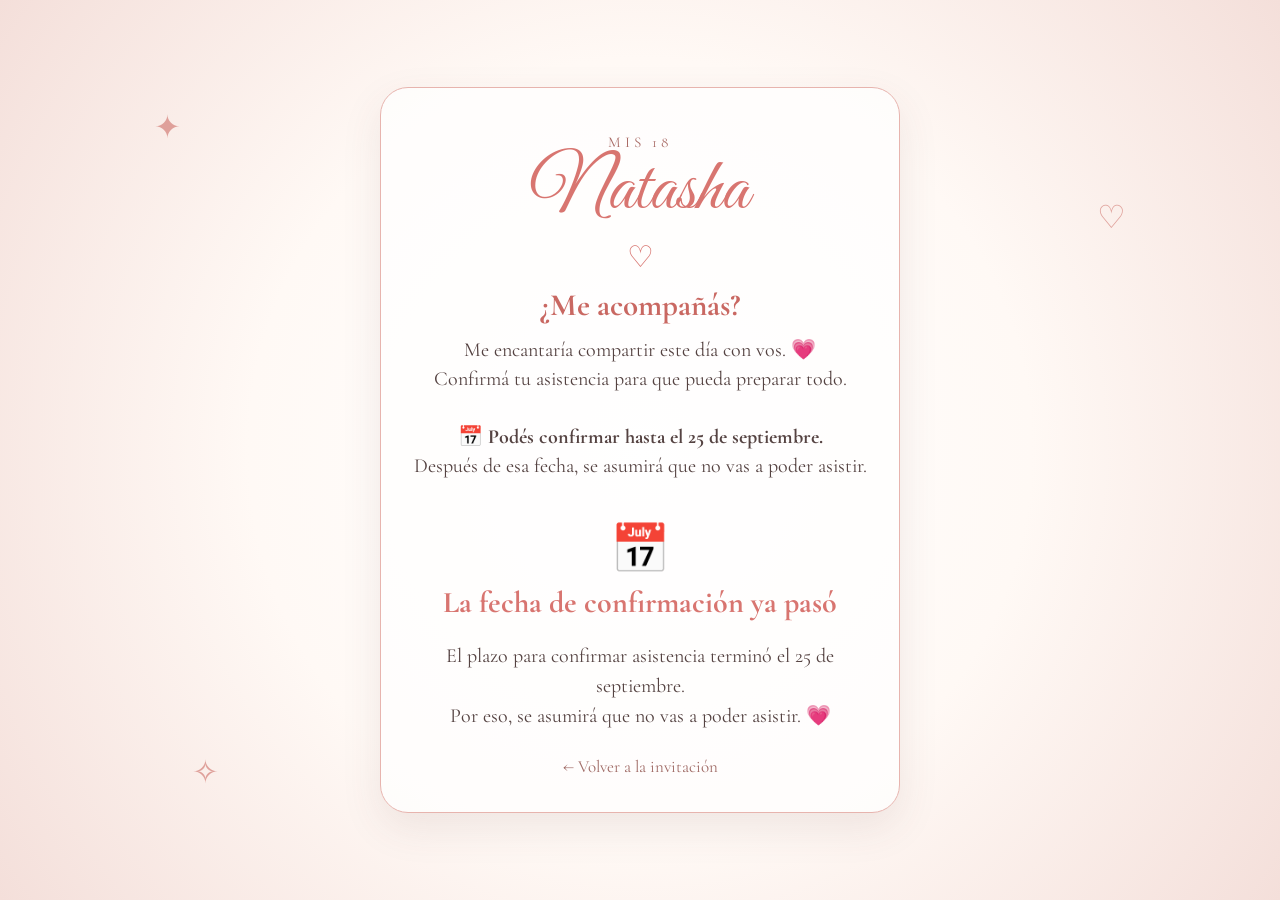
<file: formulario.html>
<!DOCTYPE html>
<html lang="es">

<head>
    <meta charset="UTF-8">
    <meta name="viewport" content="width=device-width, initial-scale=1.0">

    <title>Confirmación | Natasha</title>

    <link rel="stylesheet" href="assets/formulario.css">
</head>

<body>

<main class="formulario-pagina">

    <div class="decoracion d1">✦</div>
    <div class="decoracion d2">♡</div>
    <div class="decoracion d3">✧</div>

    <section class="tarjeta-formulario">

        <p class="mini">
            MIS 18
        </p>

        <h1>
            Natasha
        </h1>

        <div class="corazon">
            ♡
        </div>

        <h2>
            ¿Me acompañás?
        </h2>

        <p class="introduccion">
            Me encantaría compartir este día con vos. 💗
            <br>
            Confirmá tu asistencia para que pueda preparar todo.
            <br><br>
            <strong>📅 Podés confirmar hasta el 25 de septiembre.</strong>
            <br>
            Después de esa fecha, se asumirá que no vas a poder asistir.
        </p>

        <!-- =====================================
             FORMULARIO CONECTADO A FORMSPREE
        ====================================== -->
        <form
            id="formularioRSVP"
            action="https://formspree.io/f/mqpkepzv"
            method="POST"
        >

            <!-- NOMBRE -->
            <div class="campo">
                <label for="nombre">
                    ¿Cuál es tu nombre?
                </label>
                <input
                    type="text"
                    id="nombre"
                    name="nombre"
                    placeholder="Escribí tu nombre"
                    required
                >
            </div>

            <!-- ASISTENCIA -->
            <div class="campo">
                <label>
                    ¿Vas a venir?
                </label>

                <div class="opciones">
                    <button
                        type="button"
                        class="opcion asistencia"
                        data-value="si"
                    >
                        💗
                        <span>
                            Sí, voy a estar
                        </span>
                    </button>

                    <button
                        type="button"
                        class="opcion asistencia"
                        data-value="no"
                    >
                        😭
                        <span>
                            No voy a poder
                        </span>
                    </button>
                </div>

                <input
                    type="hidden"
                    id="asistencia"
                    name="asistencia"
                    required
                >
            </div>

            <!-- =====================================
                 PREGUNTAS PARA QUIENES ASISTEN
            ====================================== -->
            <div
                id="preguntasSi"
                class="preguntas-ocultas"
            >

                <!-- ACOMPAÑANTES -->
                <div class="campo">
                    <label>
                        ¿Venís acompañado/a?
                    </label>

                    <div class="opciones">
                        <button
                            type="button"
                            class="opcion acompanado"
                            data-value="si"
                        >
                            Sí 💗
                        </button>

                        <button
                            type="button"
                            class="opcion acompanado"
                            data-value="no"
                        >
                            No
                        </button>
                    </div>

                    <input
                        type="hidden"
                        id="acompanado"
                        name="acompanado"
                    >
                </div>

                <!-- CANTIDAD DE ACOMPAÑANTES -->
                <div
                    id="cantidadAcompanantes"
                    class="campo oculto"
                >
                    <label for="acompanantes">
                        ¿Cuántas personas vienen con vos?
                    </label>

                    <div class="contador">
                        <button
                            type="button"
                            id="menosAcompanantes"
                        >
                            −
                        </button>

                        <span id="numeroAcompanantes">
                            1
                        </span>

                        <button
                            type="button"
                            id="masAcompanantes"
                        >
                            +
                        </button>
                    </div>

                    <input
                        type="hidden"
                        id="acompanantes"
                        name="acompanantes"
                        value="0"
                    >
                </div>

                <!-- NIÑOS -->
                <div class="campo">
                    <label>
                        ¿Venís con niños?
                    </label>

                    <div class="opciones">
                        <button
                            type="button"
                            class="opcion ninos"
                            data-value="si"
                        >
                            Sí 👶
                        </button>

                        <button
                            type="button"
                            class="opcion ninos"
                            data-value="no"
                        >
                            No
                        </button>
                    </div>

                    <input
                        type="hidden"
                        id="ninos"
                        name="ninos"
                    >
                </div>

                <!-- CANTIDAD DE NIÑOS -->
                <div
                    id="cantidadNinos"
                    class="campo oculto"
                >
                    <label>
                        ¿Cuántos niños?
                    </label>

                    <div class="contador">
                        <button
                            type="button"
                            id="menosNinos"
                        >
                            −
                        </button>

                        <span id="numeroNinos">
                            1
                        </span>

                        <button
                            type="button"
                            id="masNinos"
                        >
                            +
                        </button>
                    </div>

                    <input
                        type="hidden"
                        id="cantidad_ninos"
                        name="cantidad_ninos"
                        value="0"
                    >
                </div>

                <!-- BEBIDA / COMIDA -->
                <div class="campo">
                    <label for="bebida_comida">
                        ¿Vas a traer algo para tomar o compartir? (Opcional) 🍹
                    </label>

                    <input
                        type="text"
                        id="bebida_comida"
                        name="bebida_comida"
                        placeholder="Ej: bebida, hielo, algo para comer..."
                    >
                </div>

                <!-- CANCIÓN EN EL FORMULARIO -->
                <div class="campo">
                    <label for="cancion">
                        ¿Qué tema no puede faltar en la playlist? (Opcional) 🎵
                    </label>

                    <input
                        type="text"
                        id="cancion"
                        name="cancion"
                        placeholder="Escribí la canción o artista..."
                    >
                </div>

                <!-- MENSAJE -->
                <div class="campo">
                    <label for="mensaje">
                        ¿Querés dejarme un mensajito? 💌
                    </label>

                    <textarea
                        id="mensaje"
                        name="mensaje"
                        rows="4"
                        placeholder="Escribí algo lindo..."
                    ></textarea>
                </div>

                <!-- ENVIAR -->
                <button
                    type="submit"
                    class="enviar"
                >
                    CONFIRMAR ASISTENCIA 💗
                </button>

            </div>

            <!-- =================================
                 NO ASISTE
            ================================== -->
            <div
                id="respuestaNo"
                class="respuesta-no"
            >
                <div class="emoji-no">
                    😭
                </div>

                <h3>
                    Ay, qué pena...
                </h3>

                <p>
                    Gracias por avisarnos igualmente.
                    <br>
                    Te vamos a extrañar 💗
                </p>

                <button
                    type="submit"
                    class="enviar"
                >
                    ENVIAR RESPUESTA
                </button>
            </div>

        </form>

        <!-- =====================================
             MENSAJE FINAL
        ====================================== -->
        <div
            id="mensajeFinal"
            class="mensaje-final"
        >
            <div>
                ✨
            </div>

            <h2>
                ¡Listo!
            </h2>

            <p>
                Gracias por confirmar.
                <br>
                Te espero para festejar conmigo 💗
            </p>
        </div>

        <!-- VOLVER -->
        <div class="volver">
            <a href="index.html">
                ← Volver a la invitación
            </a>
        </div>

    </section>

</main>

<script src="assets/formulario.js"></script>

</body>

</html>
</file>
<file: assets/formulario.css>
@import url('https://fonts.googleapis.com/css2?family=Cormorant+Garamond:wght@400;500;600;700&family=Great+Vibes&display=swap');


:root {

    --fondo: #fff9f5;
    --rosa: #d87570;
    --rosa-claro: #f5dfdb;
    --borde: #e7b4ae;
    --texto: #554342;

}


* {
    box-sizing: border-box;
}


body {

    margin: 0;

    min-height: 100vh;

    background:
        radial-gradient(
            circle at center,
            #fff 0%,
            #fff9f5 50%,
            #f4dfda 100%
        );

    color: var(--texto);

    font-family:
        "Cormorant Garamond",
        Georgia,
        serif;

}


.formulario-pagina {

    min-height: 100vh;

    display: flex;

    align-items: center;

    justify-content: center;

    padding: 35px 18px;

    position: relative;

    overflow: hidden;

}


.tarjeta-formulario {

    width: 100%;

    max-width: 520px;

    padding:
        45px 30px 35px;

    background:
        rgba(255,255,255,.72);

    border:
        1px solid var(--borde);

    border-radius: 28px;

    box-shadow:
        0 15px 40px
        rgba(100,60,55,.10);

    text-align: center;

    position: relative;

    z-index: 2;

}


.mini {

    margin: 0;

    color: #a96b66;

    letter-spacing: .25em;

    font-size: 15px;

}


h1 {

    margin:
        3px 0 0;

    color: var(--rosa);

    font-family:
        "Great Vibes",
        cursive;

    font-size: 75px;

    font-weight: 400;

    line-height: 1;

}


.corazon {

    color: var(--rosa);

    font-size: 30px;

    margin: 10px 0;

}


h2 {

    color: #c96862;

    font-size: 31px;

    margin:
        5px 0 12px;

}


.introduccion {

    font-size: 20px;

    line-height: 1.45;

    margin:
        0 auto 30px;

}


.campo {

    text-align: left;

    margin-bottom: 27px;

}


.campo label {

    display: block;

    color: #704f4b;

    font-size: 20px;

    font-weight: 600;

    margin-bottom: 9px;

}


input[type="text"],
textarea {

    width: 100%;

    padding: 13px 15px;

    border:
        1px solid #dfb3ae;

    border-radius: 14px;

    background: rgba(255,255,255,.8);

    color: var(--texto);

    font-family: inherit;

    font-size: 18px;

    outline: none;

}


input:focus,
textarea:focus {

    border-color: var(--rosa);

    box-shadow:
        0 0 0 3px
        rgba(216,117,112,.10);

}


textarea {

    resize: vertical;

}


/* OPCIONES */

.opciones {

    display: grid;

    grid-template-columns: 1fr 1fr;

    gap: 10px;

}


.opcion {

    min-height: 55px;

    padding: 10px;

    border:
        1px solid #dfb3ae;

    border-radius: 14px;

    background:
        rgba(255,255,255,.7);

    color: #674c49;

    font-family: inherit;

    font-size: 18px;

    cursor: pointer;

    transition: .2s ease;

}


.opcion:hover {

    transform:
        translateY(-2px);

}


.opcion.seleccionado {

    background: var(--rosa-claro);

    border-color: var(--rosa);

    box-shadow:
        0 4px 10px
        rgba(200,100,95,.12);

}


/* OCULTOS */

.preguntas-ocultas,
.respuesta-no,
.mensaje-final,
.oculto {

    display: none;

}


.preguntas-ocultas.visible,
.respuesta-no.visible,
.mensaje-final.visible {

    display: block;

}


/* CONTADOR */

.contador {

    display: flex;

    align-items: center;

    justify-content: center;

    gap: 25px;

}


.contador button {

    width: 42px;

    height: 42px;

    border: 1px solid var(--borde);

    border-radius: 50%;

    background: white;

    color: var(--rosa);

    font-size: 25px;

    cursor: pointer;

}


.contador span {

    min-width: 35px;

    text-align: center;

    color: #684b48;

    font-size: 25px;

}


/* ENVIAR */

.enviar {

    width: 100%;

    padding: 15px 20px;

    border: 0;

    border-radius: 999px;

    background: var(--rosa);

    color: white;

    font-family: inherit;

    font-size: 19px;

    letter-spacing: .04em;

    cursor: pointer;

    box-shadow:
        0 7px 15px
        rgba(190,90,85,.18);

    transition: .2s ease;

}


.enviar:hover {

    transform:
        translateY(-2px);

}


/* NO */

.respuesta-no {

    padding-top: 10px;

}


.emoji-no {

    font-size: 48px;

}


.respuesta-no h3 {

    color: var(--rosa);

    font-size: 30px;

    margin:
        5px 0;

}


.respuesta-no p {

    font-size: 20px;

    line-height: 1.5;

}


/* FINAL */

.mensaje-final {

    padding: 20px 0;

}


.mensaje-final > div {

    font-size: 45px;

}


.mensaje-final h2 {

    font-size: 40px;

    margin: 5px;

}


.mensaje-final p {

    font-size: 21px;

    line-height: 1.5;

}


/* VOLVER */

.volver {

    margin-top: 25px;

}


.volver a {

    color: #a06b66;

    text-decoration: none;

    font-size: 17px;

}


/* DECORACIÓN */

.decoracion {

    position: absolute;

    color: #dfa09a;

    font-size: 32px;

}


.d1 {

    top: 12%;

    left: 12%;

}


.d2 {

    top: 22%;

    right: 12%;

}


.d3 {

    bottom: 12%;

    left: 15%;

}


/* CELULAR */

@media (max-width: 600px) {

    .formulario-pagina {

        padding:
            20px 12px;

    }


    .tarjeta-formulario {

        padding:
            35px 20px 28px;

        border-radius: 22px;

    }


    h1 {

        font-size: 62px;

    }


    h2 {

        font-size: 27px;

    }


    .introduccion {

        font-size: 18px;

    }


    .campo label {

        font-size: 18px;

    }


    .opcion {

        font-size: 16px;

    }


    .d1,
    .d2,
    .d3 {

        display: none;

    }

}
</file>
